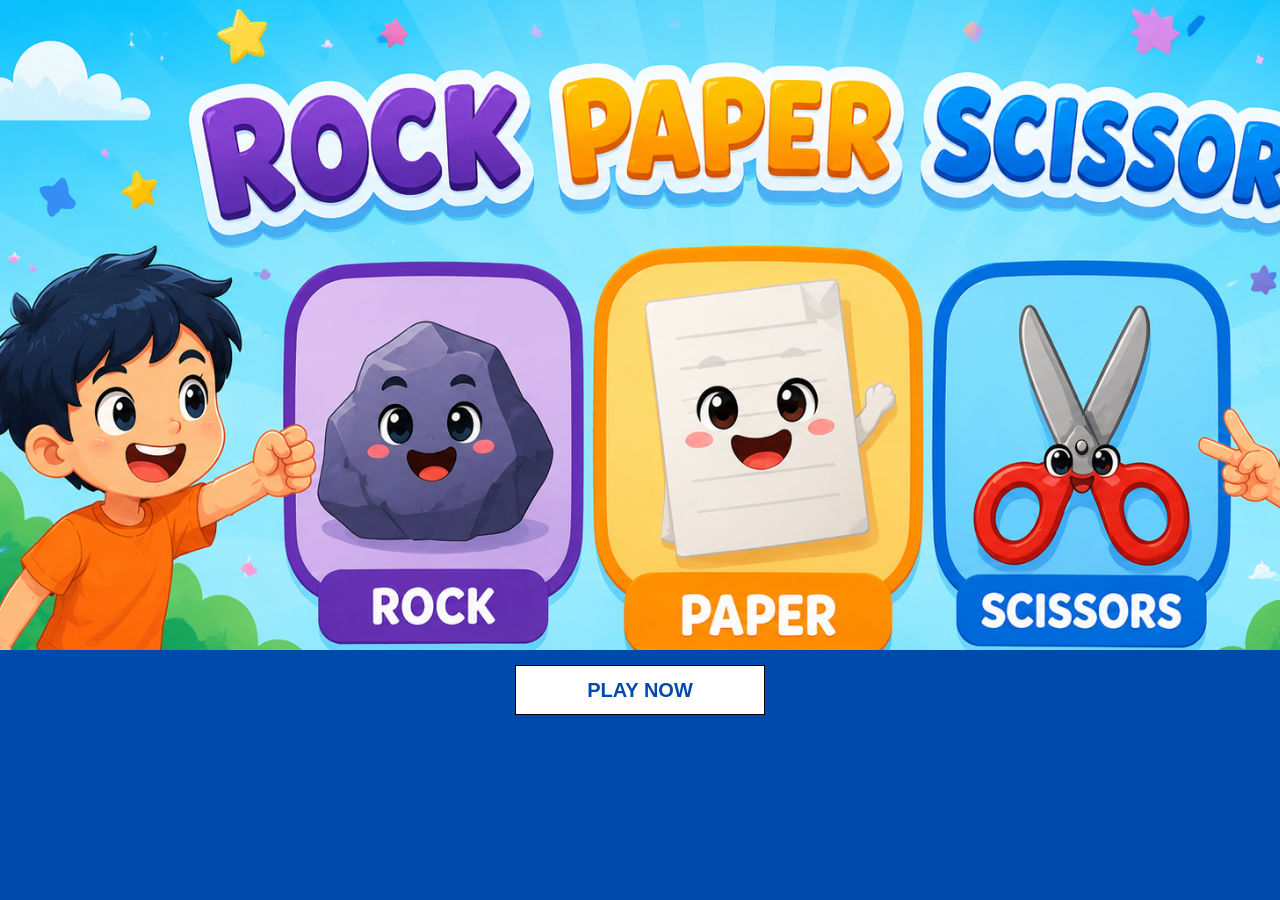
<file: index.html>
<!DOCTYPE html>
<html lang="en">
<head>
    <meta charset="UTF-8">
    <meta name="viewport" content="width=device-width, initial-scale=1.0">
    <title>ROCK PAPER SCISSOR GAME</title>
    <link rel="stylesheet" href="index.css">
</head>
<body>
    <header>
        <div class="header"></div>
    </header>
    <div class="play">
        <button id="btn" onclick="window.location.href='play.html'">PLAY NOW</button>
    </div>
</body>
</html>
</file>
<file: index.css>
*{
    margin: 0;
    padding: 0;
}
body{
    background-color:#004aad ;
}
.header{
    height:650px;
    background-image: url("images/head.png");
    background-size: cover;
}
.play{
    display: flex;
    justify-content: center;
    align-items: center;
    margin-top: 15px;
}
#btn{
    height:50px;
    width:250px;
    font-size:20px;
    font-weight: bolder;
    border:1px solid black;
    background-color: white;
    color: #004aad ;
    cursor: pointer;
}

/* Tablet */
@media (max-width:1024px){
    body{
        background: #00aaff;
    }
    .header{
        height: 1000px;
        background-position:center;
        background-image: url("images/headT.png");
        background-size:contain;
        background-repeat: no-repeat;
    }
    #btn{
        width:220px;
        height:50px;
        font-size:18px;
        margin-top: 5px;
    }
}


/* Mobile */
@media (max-width:768px){
    body{
        background: #00aaff;
    }
    .header{
        height:600px;
        background-image: url("images/headM.png");
        background-position:center;
        background-size:contain;
        background-repeat: no-repeat;
    }
    .play{
        margin-top: 5px;
    }
    #btn{
        width:180px;
        height:45px;
        font-size:16px;
    }
}
</file>
